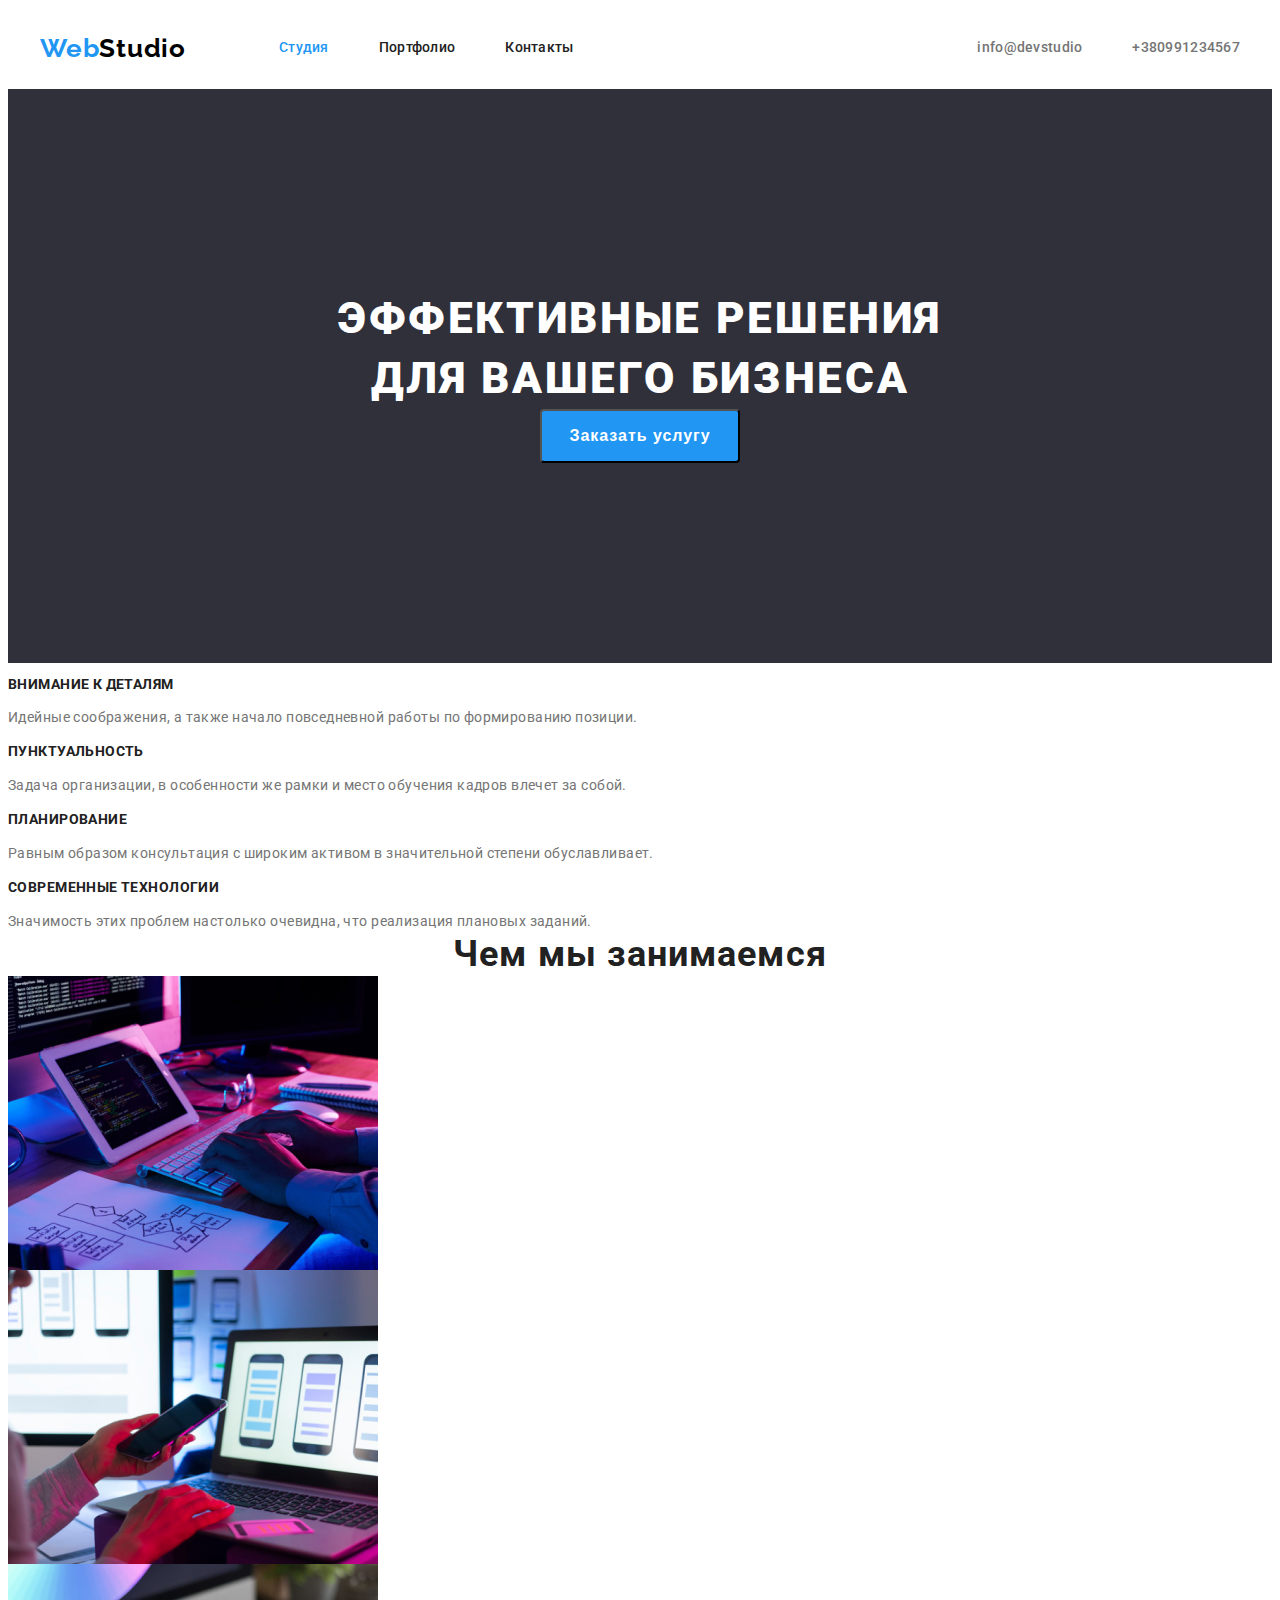
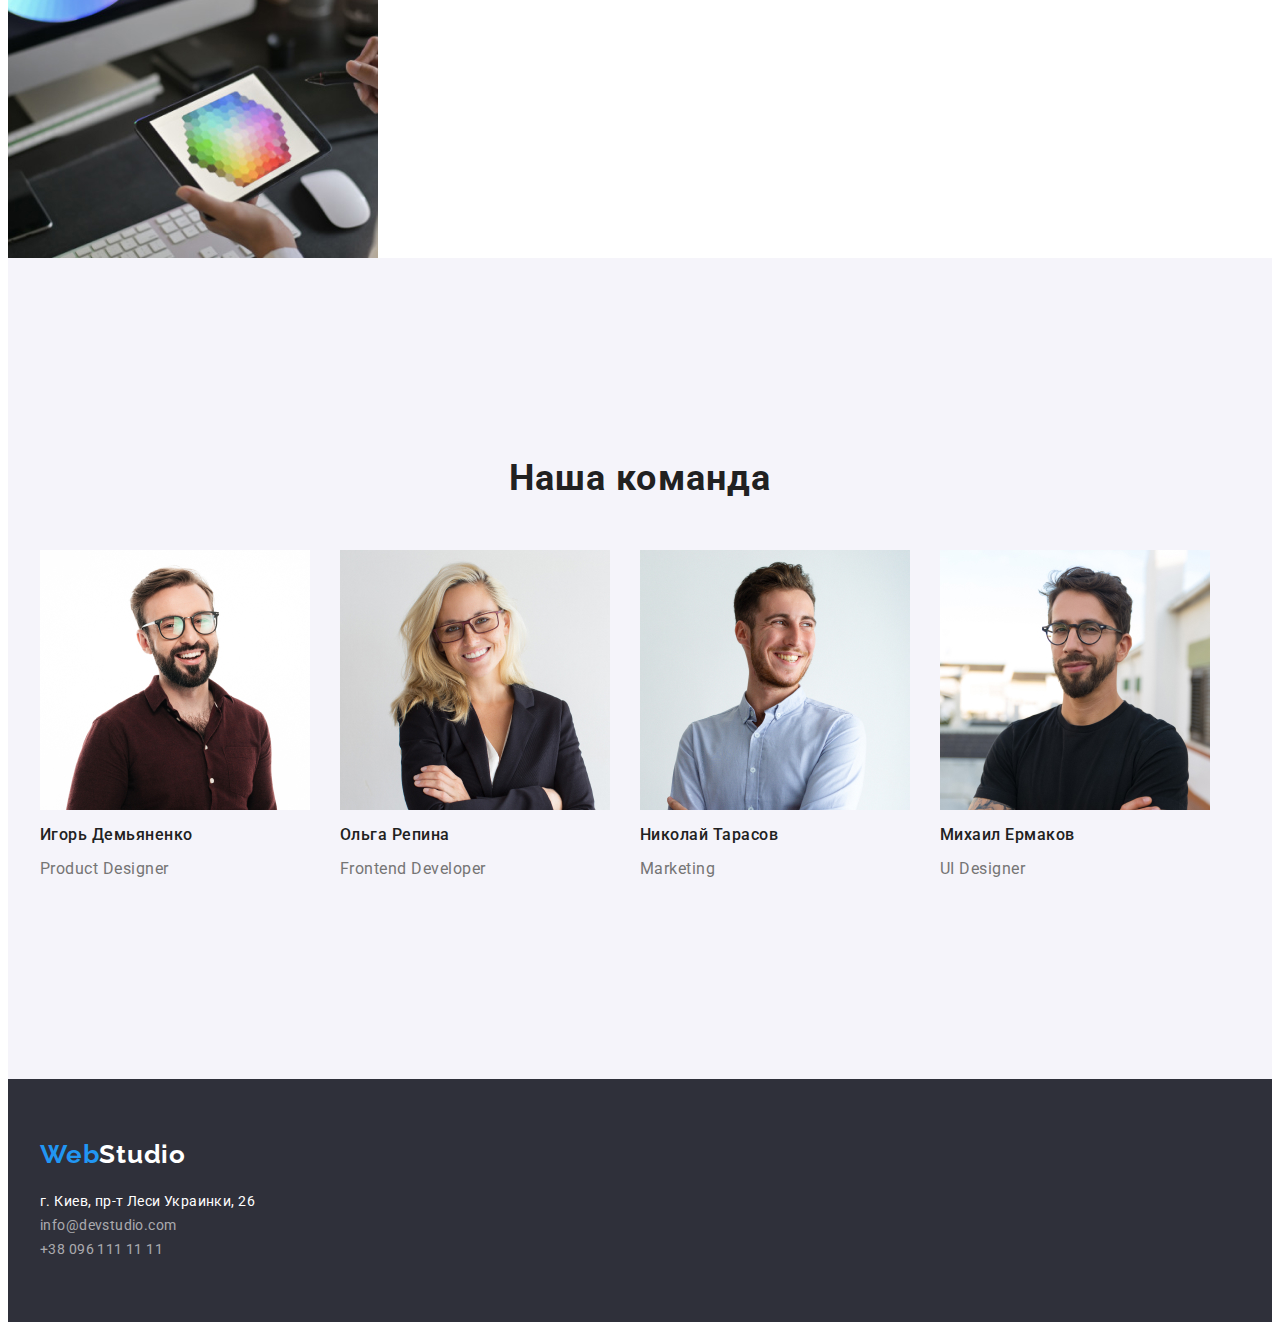
<file: index.html>
<!DOCTYPE html>
<html lang="ru">
<head>

    <meta charset="UTF-8">
    <meta name="viewport" content="width=device-width, initial-scale=1.0">
    <title>Вебстудия</title>

    <link rel="preconnect" href="https://fonts.gstatic.com">
    <link 
        href="https://fonts.googleapis.com/css2?family=Raleway:wght@700&family=Roboto:wght@400;500;700;900&display=swap"
        rel="stylesheet">

    <link rel="stylesheet" 
        href="https://cdnjs.cloudflare.com/ajax/libs/modern-normalize/1.0.0/modern-normalize.min.css"
        integrity="sha512-ISS7cAi1PEhQ8jnbJpJZMd29NlhNj4AWYyLOSp2CE/CsHxTCu+r+t0D2yoJudVrd0/8fTVPUVDzY5Tvli75u/g=="
        crossorigin="anonymous" />

    <link rel="stylesheet" href="./css/styles.css">

</head>

<body>

    <header class="header">
        <div class="head-box container">
            <nav class="navigation">
                <a class="logo-head link" href="./index.html" ><span class="logo-05" >Web</span>Studio</a>
                <ul class="navigation-list list">
                    <li class="nav item">
                        <a class="nav-link link current" href="./index.html">Студия</a>
                    </li>
                    <li class="nav item">
                        <a class="nav-link link" href="./portfolio.html">Портфолио</a>
                    </li>
                    <li class="nav item">
                        <a class="nav-link link" href="">Контакты</a>
                    </li>

                </ul>
            </nav>

            <ul class="header-list list">
                <li><a class="info-link link" href="info@devstudio.com">info@devstudio</a></li>
                <li><a class="tel-link link" href="tel:+380991234567">+380991234567</a></li>
            </ul> 
        </div>
    </header>

    <main>

        <!--hero-->
        <section class="hero">
            <div class="hero-container">
                <h1 class="hero-title">Эффективные решения <br>
                    для вашего бизнеса</h1>
                <button class="madal-btn" type="button">Заказать услугу</button>
            </div>
        </section>

        <!--advantages-->
        <section class="advantages">
            <ul class="list">
                <li>
                    <h3 class="advantages-title">Внимание к деталям</h3>
                    <p class="advantages-text">Идейные соображения, а также начало повседневной работы по формированию позиции.</p>
                </li>
                <li>
                    <h3 class="advantages-title">Пунктуальность</h3>
                    <p class="advantages-text">Задача организации, в особенности же рамки и место обучения кадров влечет за собой.</p>
                </li>
                <li>
                    <h3 class="advantages-title">Планирование</h3>
                    <p class="advantages-text">Равным образом консультация с широким активом в значительной степени обуславливает.</p>
                </li>
                <li>
                    <h3 class="advantages-title">Современные технологии</h3>
                    <p class="advantages-text">Значимость этих проблем настолько очевидна, что реализация плановых заданий.</p>
                </li>
            </ul>
        </section>

        <!--products company-->
        <section class="products-company">
            <h2 class="products-company-title" >Чем мы занимаемся</h2>
            <ul class="list">
                <li><img src="./img/Section3/img.jpg" alt="человек пишет код" width="370" height="294"></li>
                <li><img src="./img/Section3/img-1.jpg" alt="человек работает за компьютером с телефоном в руке" width="370" height="294"></li>
                <li><img src="./img/Section3/img-2.jpg" alt="на дисплее планшета политра цветов" width="370" height="294"></li>
            </ul>
        </section>

        <!--our team-->
        <section class="our-team">
            <div class="container">
                <h2 class="our-team-title">Наша команда</h2>
                <ul class="our-team-list list">
                    <li class="our-team-item">
                        <img src="./img/sections4/igor.jpg" alt="Игорь Демьяненко" width="270" height="260">
                        <h3 class="our-team-specialists">Игорь Демьяненко</h3>
                        <p class="our-team-text" lang="en">Product Designer</p>
                    </li>
                    <li class="our-team-item">
                        <img src="./img/sections4/olga.jpg" alt="Ольга Репина" width="270" height="260">
                        <h3 class="our-team-specialists">Ольга Репина</h3>
                        <p class="our-team-text" lang="en">Frontend Developer</p>
                    </li>
                    <li class="our-team-item">
                        <img src="./img/sections4/nikolay.jpg" alt="Николай Тарасов" width="270" height="260">
                        <h3 class="our-team-specialists">Николай Тарасов</h3>
                        <p class="our-team-text" lang="en">Marketing</p>
                    </li>
                    <li class="our-team-item">
                        <img src="./img/sections4/mihail.jpg" alt="Михаил Ермаков" width="270" height="260">
                        <h3 class="our-team-specialists">Михаил Ермаков</h3>
                        <p class="our-team-text" lang="en">UI Designer</p>
                    </li>
                </ul>
            </div>
        </section>

    </main> 

    <footer class="footer">
        <div class="container">
            <a class="logo-foot link" href=""><span class="logo-05">Web</span>Studio</a>
            <address class="address">
                <ul class="address-list list">
                    <li class="address-list-item">
                        <a class="foot-text link" href="https://goo.gl/maps/XajfWDtzmyo4P4pL7" target="blanck"
                            rel="noopener nooreferrer">
                            г. Киев, пр-т Леси Украинки, 26</a>
                    </li>
                    <li class="address-list-item">
                        <a class="foot-link link" href="mailto:info@devstudio.com">info@devstudio.com</a>
                    </li>
                    <li class="address-list-item">
                        <a class="foot-tel link" href="tel:380961111111">+38 096 111 11 11</a>
                    </li>
                </ul>
            </address>
        </div>

    </footer>
    
</body>
</html>
</file>
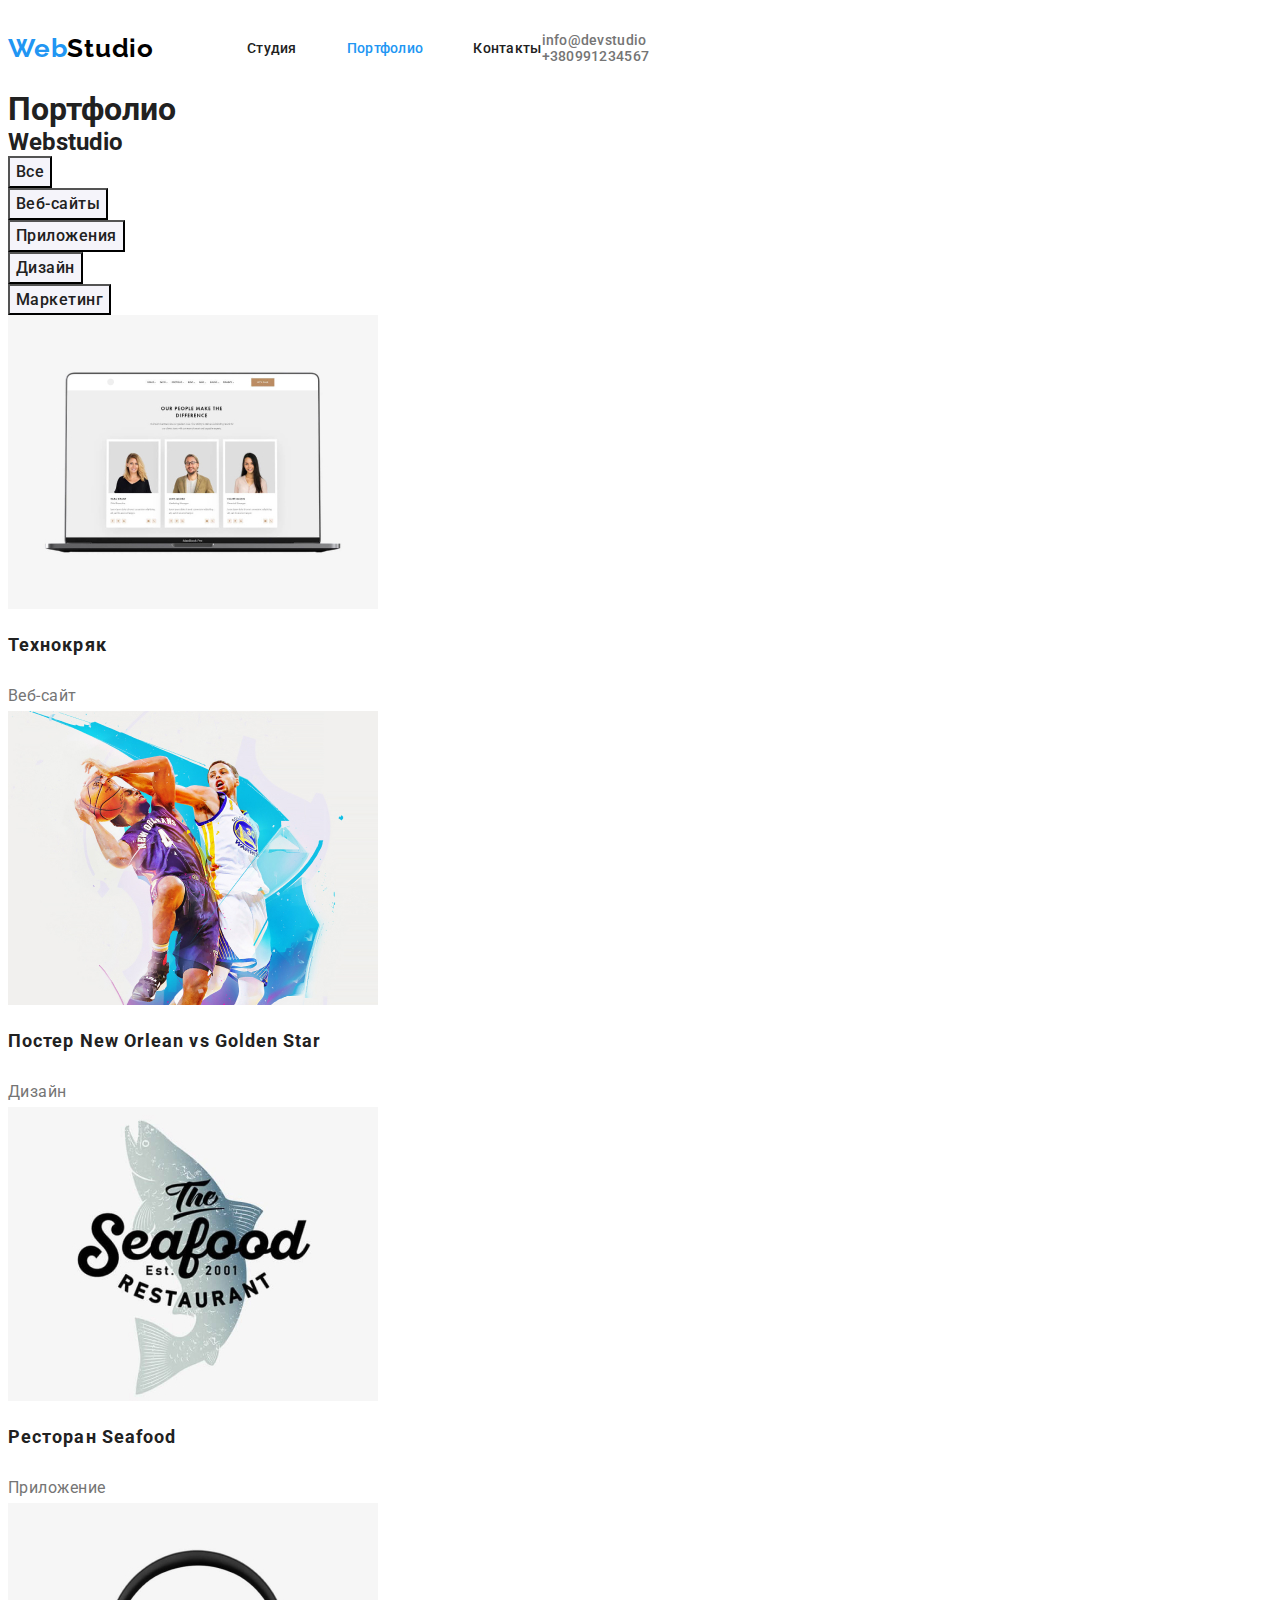
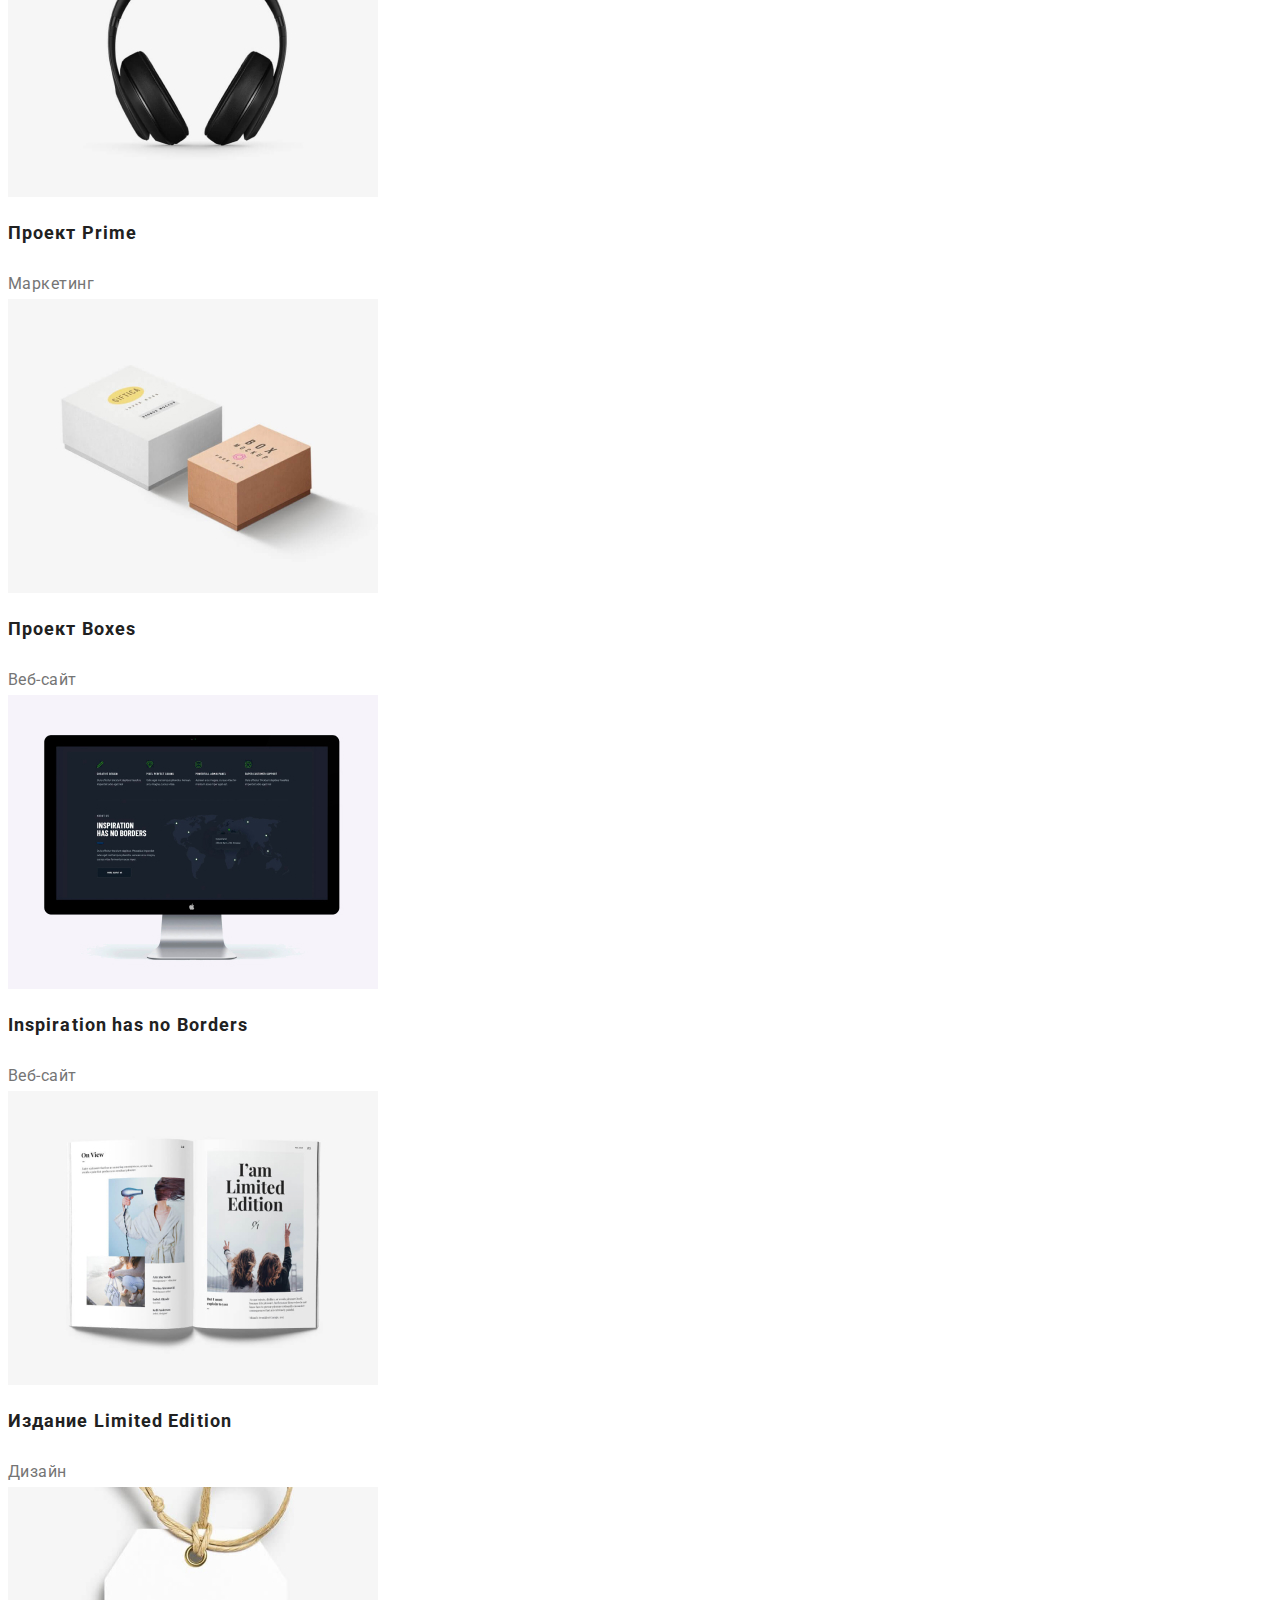
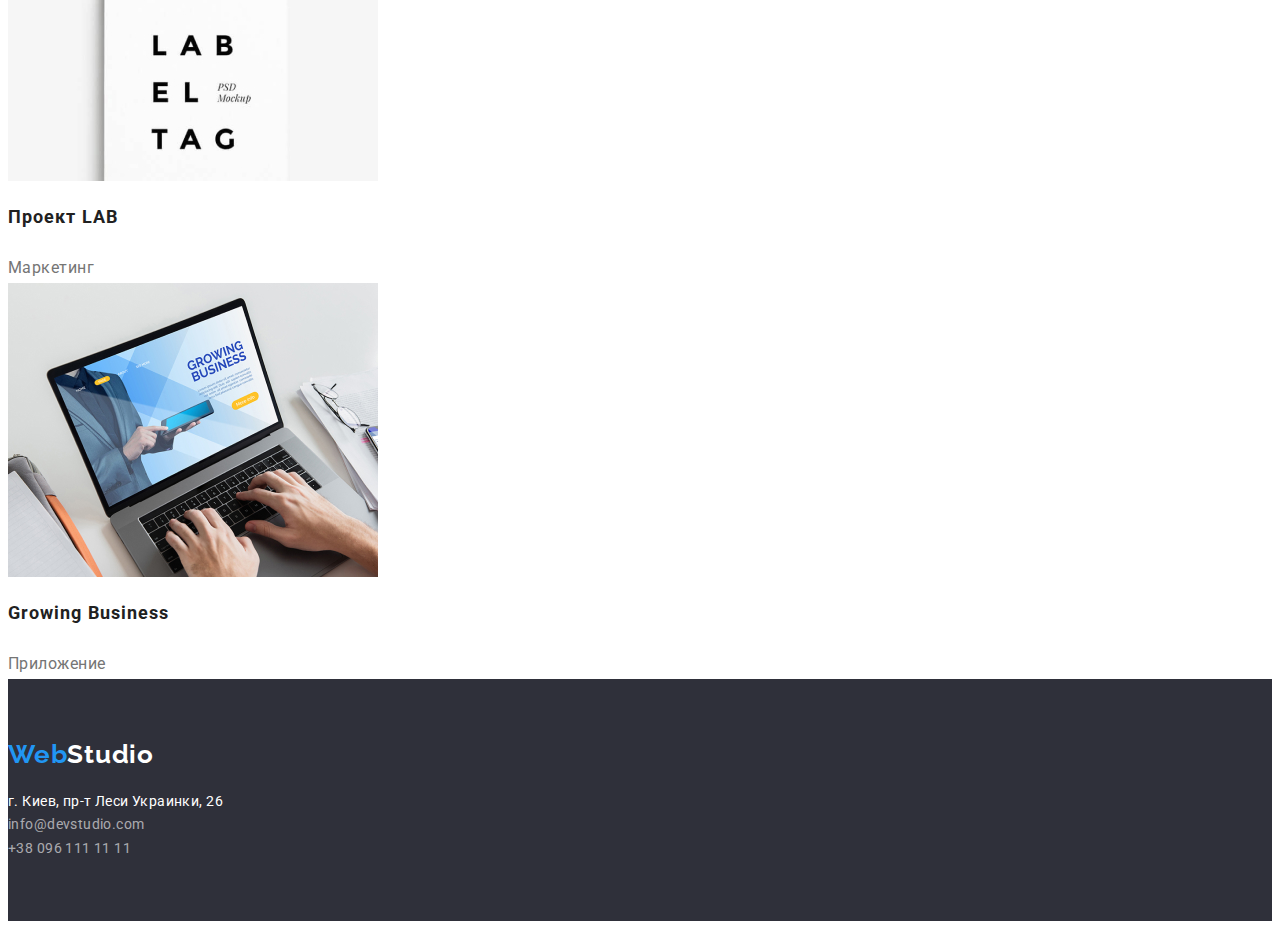
<file: portfolio.html>
<!DOCTYPE html>
<html lang="ru">
<head>

    <meta charset="UTF-8">
    <meta name="viewport" content="width=device-width, initial-scale=1.0">
    <title>Портфолио</title>

    <link rel="preconnect" href="https://fonts.gstatic.com">
    <link href="https://fonts.googleapis.com/css2?family=Raleway:wght@700&family=Roboto:wght@400;500;700;900&display=swap"
        rel="stylesheet">

    <link rel="stylesheet" href="https://cdnjs.cloudflare.com/ajax/libs/modern-normalize/1.0.0/modern-normalize.min.css"
        integrity="sha512-ISS7cAi1PEhQ8jnbJpJZMd29NlhNj4AWYyLOSp2CE/CsHxTCu+r+t0D2yoJudVrd0/8fTVPUVDzY5Tvli75u/g=="
        crossorigin="anonymous" />

    <link rel="stylesheet" href="./css/styles.css">

</head>

<body>
    <header>
        <header class="header">
        
            <nav class="navigation">
                <a class="logo-head link" href="./index.html"><span class="logo-05">Web</span>Studio</a>
                <ul class="navigation-list list">
                    <li class="nav item"><a class="nav-link link" href="./index.html">Студия</a></li>
                    <li class="nav item"><a class="nav-link link current" href="./portfolio.html">Портфолио</a></li>
                    <li class="nav item"><a class="nav-link link" href="">Контакты</a></li>
        
                </ul>
            </nav>
        
            <ul class="list">
                <li><a class="info-link link" href="info@devstudio.com">info@devstudio</a></li>
                <li><a class="tel-link link" href="tel:+380991234567">+380991234567</a></li>
            </ul>
        
        </header>

    </header>

    <main>
        <h1 visually-hidden>Портфолио</h1>
        <h2 visually-hidden>Webstudio</h2>
        <section class="filter-btn" >

            <ul class="filter-list list">
                <li>
                  <button class="btn-btn" type="button">
                    Все
                  </button> 
                </li>
                <li>
                    <button class="btn-btn" type="button">
                        Веб-сайты
                    </button>
                </li>
                <li>
                    <button class="btn-btn" type="button">
                        Приложения
                    </button>
                </li>
                <li>
                    <button class="btn-btn" type="button">
                        Дизайн
                    </button>
                </li>
                <li>
                    <button class="btn-btn" type="button">
                        Маркетинг
                    </button>
                </li>
            </ul>

            <ul class="prod-list list link">
                <li class="list">
                    <a class="link" href="">
                        <img src="./img/portfolio/1.jpg" alt="Экран ноутбука с каким-то контентом" width="370" height="294">
                        <h3 class="prod-title" >Технокряк</h3>
                        <p class="prod-text">Веб-сайт</p>
                    </a>
                </li>
                <li class="list">
                    <a class="link" href="">
                        <img src="./img/portfolio/2.jpg" alt="Два баскетболиста с мячем" width="370" height="294">
                        <h3 class="prod-title" >Постер New Orlean vs Golden Star</h3>
                        <p class="prod-text">Дизайн</p>
                    </a>
                </li>
                <li class="list">
                    <a class="link" href="">
                        <img src="./img/portfolio/3.jpg" alt="Логотип Seafood" width="370" height="294">
                        <h3 class="prod-title" >Ресторан Seafood</h3>
                        <p class="prod-text">Приложение</p>
                    </a>
                </li>
                <li class="list">
                    <a class="link" href="">
                        <img src="./img/portfolio/4.jpg" alt="Наушники" width="370" height="294">
                        <h3 class="prod-title" >Проект Prime</h3>
                        <p class="prod-text">Маркетинг</p>
                    </a>
                </li>
                <li class="list">
                    <a class="link" href="">
                        <img src="./img/portfolio/5.jpg" alt="Коробочки" width="370" height="294">
                        <h3 class="prod-title" >Проект Boxes</h3>
                        <p class="prod-text">Веб-сайт</p>
                    </a>
                </li>
                <li class="list">
                    <a class="link" href="">
                        <img src="./img/portfolio/6.jpg" alt="Экран монитора" width="370" height="294">
                        <h3 class="prod-title" >Inspiration has no Borders</h3>
                        <p class="prod-text">Веб-сайт</p>
                    </a>
                </li>       
                <li class="list">
                    <a class="link" href="">
                        <img src="./img/portfolio/7.jpg" alt="Фото книги" width="370" height="294">
                        <h3 class="prod-title" >Издание Limited Edition</h3>
                        <p class="prod-text">Дизайн</p>
                    </a>
                </li>
                <li class="list">
                    <a class="link" href="">
                        <img src="./img/portfolio/8.jpg" alt="Ярлык с надписью" width="370" height="294">
                        <h3 class="prod-title" >Проект LAB</h3>
                        <p class="prod-text">Маркетинг</p>
                    </a>
                </li>
                <li class="list">
                    <a class="link" href="">
                        <img src="./img/portfolio/9.jpg" alt="Кто-то работает за ноутбуком" width="370" height="294">
                        <h3 class="prod-title" >Growing Business</h3>
                        <p class="prod-text">Приложение</p>
                    </a>
                </li>
            </ul>
        </section>

        <footer class="footer">
    
            <a class="logo-foot link" href=""><span class="logo-05">Web</span>Studio</a>

            <address class="address">
                <ul class="address list">
                    <li class="address-list-item">
                        <a class="foot-text link" href="https://goo.gl/maps/XajfWDtzmyo4P4pL7" target="_blank"
                            rel="noopener noreferrer">
                            г. Киев, пр-т Леси Украинки, 26
                        </a>
                    </li>
                    <li class="address-list-item">
                        <a class="foot-link link" href="mailto:info@devstudio.com">info@devstudio.com</a>
                    </li>
                    <li class="address-list-item">
                        <a class="foot-tel link" href="tel:380961111111">+38 096 111 11 11</a>
                    </li>
                </ul>
        
            </address>
        
        </footer>
    </main>
</body>
</html>
</file>
<file: css/styles.css>
:root {
  --main-font: "Roboto", sans-serif;
  --secondary-font: "Raleway", sans-serif;
  --accent-color: #2196f3;
  --color-title: #212121;
  --color-text: #757575;
  --white-color: #ffffff;
  --bgrnd-color: #2f303a;
  --qwerty-color: #f5f4fa;
  --foot-color: rgba(255, 255, 255, 0.6);
  --black-color: #000000;
  --bgrnd-her: #2f303a;
}
a {
  display: block;
}

body {
  font-family: var(--main-font);
  color: var(--color-title);
}

.container {
  margin: 0 auto;
  width: 1200px;
  padding-left: 15px;
  padding-right: 15px;
}

h1,
h2,
h2,
h4,
h5,
h6,
p {
  margin: 0;
}

ul,
ol {
  margin: 0;
  padding: 0;
}

img {
  display: block;
}

.link {
  text-decoration: none;
}

.list {
  list-style: none;
}

.address {
  font-style: normal;
}

/* header */

.header .conteiner {
  display: flex;
  align-items: center;
}

.head-box {
  display: flex;
}

.current.current {
  color: var(--accent-color);
}

.header {
  display: flex;
  align-items: center;
  padding-top: 25px;
  padding-bottom: 25px;
}

.navigation {
  display: flex;
  align-items: center;
}

.navigation-list {
  display: flex;
  align-items: center;
}

.header-list {
  display: flex;
  align-items: center;
  margin-left: auto;
}

.logo-head {
  font-family: var(--secondary-font);
  font-weight: 700;
  font-size: 26px;
  line-height: 1.19;
  letter-spacing: 0.03em;
  color: var(--black-color);
  margin-right: 93px;
  display: block;
}

.navigation-list :not(:last-child) {
  margin-right: 50px;
}

.logo-05 {
  color: var(--accent-color);
}

.nav-link:hover,
.nav-link:focus {
  color: var(--accent-color);
}

.nav-link {
  font-weight: 500;
  font-size: 14px;
  line-height: 1.14;
  letter-spacing: 0.02em;
  color: var(--color-title);
  display: block;
}

.info-link {
  font-weight: 500;
  font-size: 14px;
  line-height: 1.14;
  letter-spacing: 0.02em;
  color: var(--color-text);
  margin-left: auto;
  margin-right: 50px;
}

.info-link:hover,
.info-link:focus {
  color: var(--accent-color);
}

.tel-link {
  font-weight: 500;
  font-size: 14px;
  line-height: 1.14;
  letter-spacing: 0.02em;
  color: var(--color-text);
}

.tel-link:hover,
.tel-link:focus {
  color: var(--accent-color);
}

.info-link {
  display: block;
}

.tel-link {
  display: block;
}
/* / header */

/* hero */
.hero {
  background-color: var(--bgrnd-her);
  text-align: center;
  padding-top: 200px;
  padding-bottom: 200px;
}

.hero-title {
  font-weight: 900;
  font-size: 44px;
  line-height: 1.36;
  text-align: center;
  letter-spacing: 0.06em;
  text-transform: uppercase;
  color: var(--white-color);
}

.hero-container {
  margin: 0 auto;
  width: 1200px;
  padding-left: 15px;
  padding-right: 15px;
}

.madal-btn {
  min-width: 200px;
  border-radius: 4px;
  font-family: "Roboto", inherit;
  font-weight: 700;
  font-size: 16px;
  line-height: 1.87;
  align-items: center;
  text-align: center;
  letter-spacing: 0.06em;
  color: var(--white-color);
  background-color: var(--accent-color);
  padding-top: 10px;
  padding-bottom: 10px;
  display: inline-block;
}

/* / hero */

/* advantages */
.advantages-title {
  font-weight: 700;
  font-size: 14px;
  line-height: 1.14;
  letter-spacing: 0.03em;
  text-transform: uppercase;
  color: var(--color-title);
}

.advantages-text {
  font-weight: normal;
  font-size: 14px;
  line-height: 1.71;
  letter-spacing: 0.03em;
  color: var(--color-text);
}

/* / advantages */

/* products company */
.products-company-title {
  font-weight: 700;
  font-size: 36px;
  line-height: 1.16;
  text-align: center;
  letter-spacing: 0.03em;
  color: var(--color-title);
}
/* / products company */

/* our team */

.our-team-list {
  display: flex;
  /* flex-basis: 100%/4 -30px; */
}

.our-team-item:not(:last-child) {
  margin-right: 30px;
}

.our-team-item {
  flex-basis: 100%/4 -30px;
}

.our-team {
  background-color: var(--qwerty-color);
  padding-top: 200px;
  padding-bottom: 200px;
}

.our-team-title {
  font-weight: 700;
  font-size: 36px;
  line-height: 1.16;
  letter-spacing: 0.03em;
  color: var(--color-title);
  margin-bottom: 50px;
  text-align: center;
}

.our-team-specialists {
  font-weight: 500;
  font-size: 16px;
  line-height: 1.18;
  letter-spacing: 0.03em;
  color: var(--color-title);
}

.our-team-text {
  font-weight: 400;
  font-size: 16px;
  line-height: 1.18;
  letter-spacing: 0.03em;
  color: var(--color-text);
}

/* / our team */

/* footer */

.logo-foot {
  font-family: var(--secondary-font);
  font-weight: 700;
  font-size: 26px;
  line-height: 1.19;
  letter-spacing: 0.03em;
  color: var(--white-color);
  margin-bottom: 20px;
}

address .adress-list:not(:last-child) {
  margin-bottom: 9px;
}

.foot-text {
  font-weight: 400;
  font-size: 14px;
  line-height: 1.71;
  letter-spacing: 0.03em;
  color: var(--white-color);
}

.foot-link {
  font-weight: 400;
  font-size: 14px;
  line-height: 1.71;
  letter-spacing: 0.03em;
  color: var(--foot-color);
}

.address-list-item {
  font-weight: 400;
  font-size: 14px;
  line-height: 1.71;
  letter-spacing: 0.03em;
  color: var(--foot-color);
}

.foot-tel {
  font-weight: 400;
  font-size: 14px;
  line-height: 1.71;
  letter-spacing: 0.03em;
  color: var(--foot-color);
}

.footer {
  background-color: var(--bgrnd-color);
  padding-top: 60px;
  padding-bottom: 60px;
}

/* /footer */

/*==================portfolio=============== */

.visually-hidden {
  position: absolute !important;
  clip: rect(1px 1px 1px 1px); /* IE6, IE7 */
  clip: rect(1px, 1px, 1px, 1px);
  padding: 0 !important;
  border: 0 !important;
  height: 1px !important;
  width: 1px !important;
  overflow: hidden;
}

/* filter-btn */
.btn-btn {
  background-color: var(--qwerty-color);
  cursor: pointer;
  font-family: var(--main-font);
  font-weight: 500;
  font-size: 16px;
  line-height: 1.62;
  text-align: center;
  letter-spacing: 0.03em;
  color: var(--color-title);
}

.modal-btn:hover,
.modal-btn:focus {
  background-color: var(--accent-color);
  color: var(--white-color);
}

.btn-btn:hover,
.btn-btn:focus {
  color: var(--white-color);
  background-color: var(--accent-color);
}
/* / filter-btn */

/* products */

.prod-title {
  font-family: var(--main-font);
  font-weight: 700;
  font-size: 18px;
  line-height: 2;
  letter-spacing: 0.06em;
  color: var(--color-title);
}

.prod-text {
  font-family: var(--main-font);
  font-weight: 400;
  font-size: 16px;
  line-height: 1.87;
  letter-spacing: 0.03em;
  color: var(--color-text);
}
/* / products */
</file>
